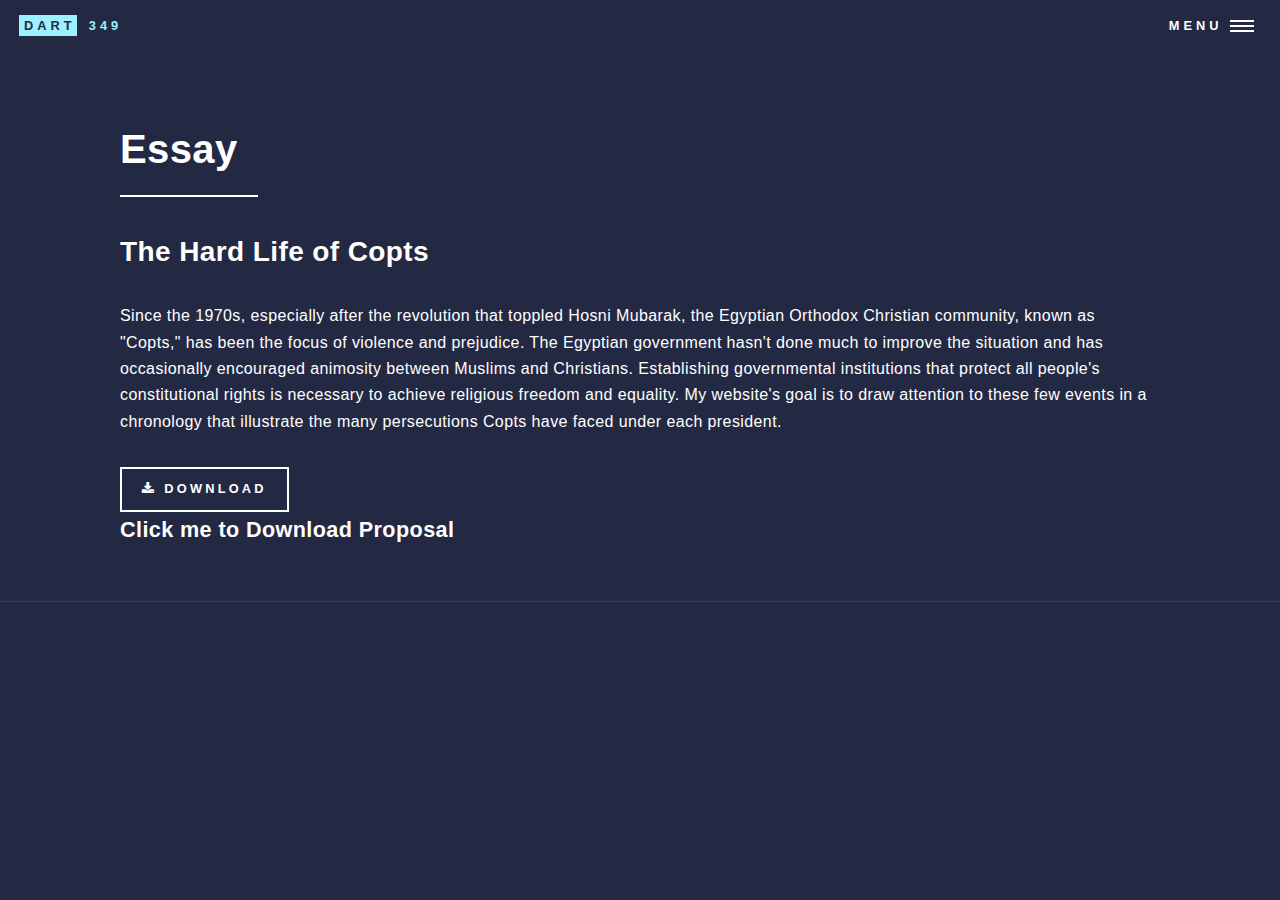
<file: essay.html>
<!DOCTYPE html>
<html>

<head>
  <title>Essay - Page</title>
  <meta charset="utf-8" />
  <meta name="viewport" content="width=device-width, initial-scale=1, user-scalable=no" />
  <link rel="stylesheet" href="assets/css/main.css" />
  <noscript>
    <link rel="stylesheet" href="assets/css/noscript.css" />
  </noscript>
</head>

<body class="is-preload">
  <!-- Wrapper -->
  <div id="wrapper">
    <!-- Header -->
    <header id="header" class="alt">
      <a href="index.html" class="logo"><strong>DART</strong> <span>349</span></a>
      <nav>
        <a href="#menu">Menu</a>
      </nav>
    </header>

    <!-- Menu -->
    <nav id="menu">
      <ul class="links">
        <li><a href="index.html">Home</a></li>
        <li><a href="style.html">Style Guide</a></li>
        <li><a href="interactivity.html">Interactivity</a></li>
        <li><a href="essay.html">Essay Paper</a></li>
      </ul>
      <ul class="actions stacked">
        <li><a href="#" class="button primary fit">Get Started</a></li>
      </ul>
    </nav>

    <!-- Main -->
    <div id="main" class="alt">
      <!-- One -->
      <section id="one">
        <div class="inner">
          <header class="major">
            <h1>Essay</h1>
          </header>

          <!-- Content -->
          <h2 id="content">The Hard Life of Copts</h2>
          <p>
            Since the 1970s, especially after the revolution that toppled Hosni Mubarak, the Egyptian Orthodox Christian
            community, known as "Copts," has been the focus of violence and prejudice. The Egyptian government hasn't
            done much to improve the situation and has occasionally encouraged animosity between Muslims and Christians.
            Establishing governmental institutions that protect all people's constitutional rights is necessary to
            achieve religious freedom and equality. My website's goal is to draw attention to these few events in a
            chronology that illustrate the many persecutions Copts have faced under each president.
          </p>
          <!-- Add icon library -->
          <link rel="stylesheet"
            href="https://cdnjs.cloudflare.com/ajax/libs/font-awesome/4.7.0/css/font-awesome.min.css">

          <!-- Auto width -->
          <button class="btn"><i class="fa fa-download"></i> Download</button>
          <h3><a href="essay/proposal.docx" target="_blank">Click me to Download Proposal</a></h3>



          <!-- Scripts -->
          <script src="assets/js/jquery.min.js"></script>
          <script src="assets/js/jquery.scrolly.min.js"></script>
          <script src="assets/js/jquery.scrollex.min.js"></script>
          <script src="assets/js/browser.min.js"></script>
          <script src="assets/js/breakpoints.min.js"></script>
          <script src="assets/js/util.js"></script>
          <script src="assets/js/main.js"></script>
</body>

</html>
</file>
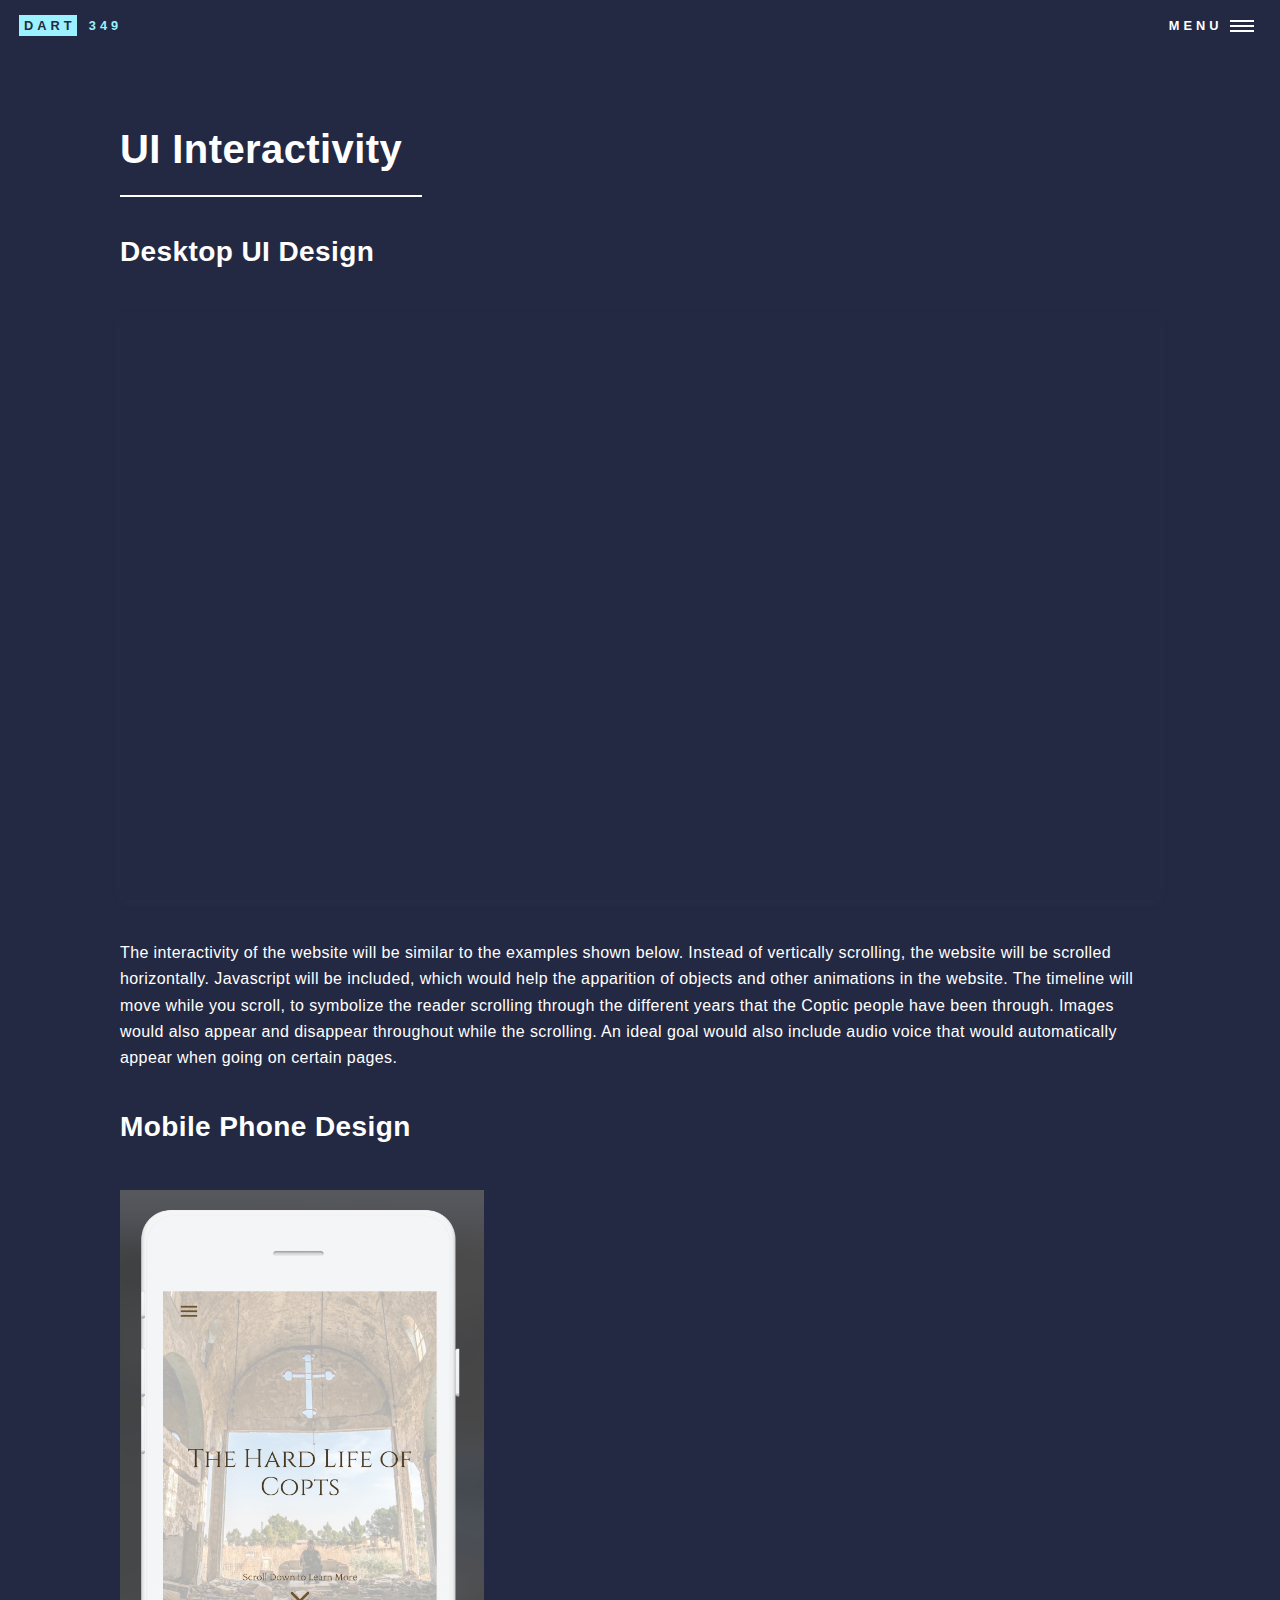
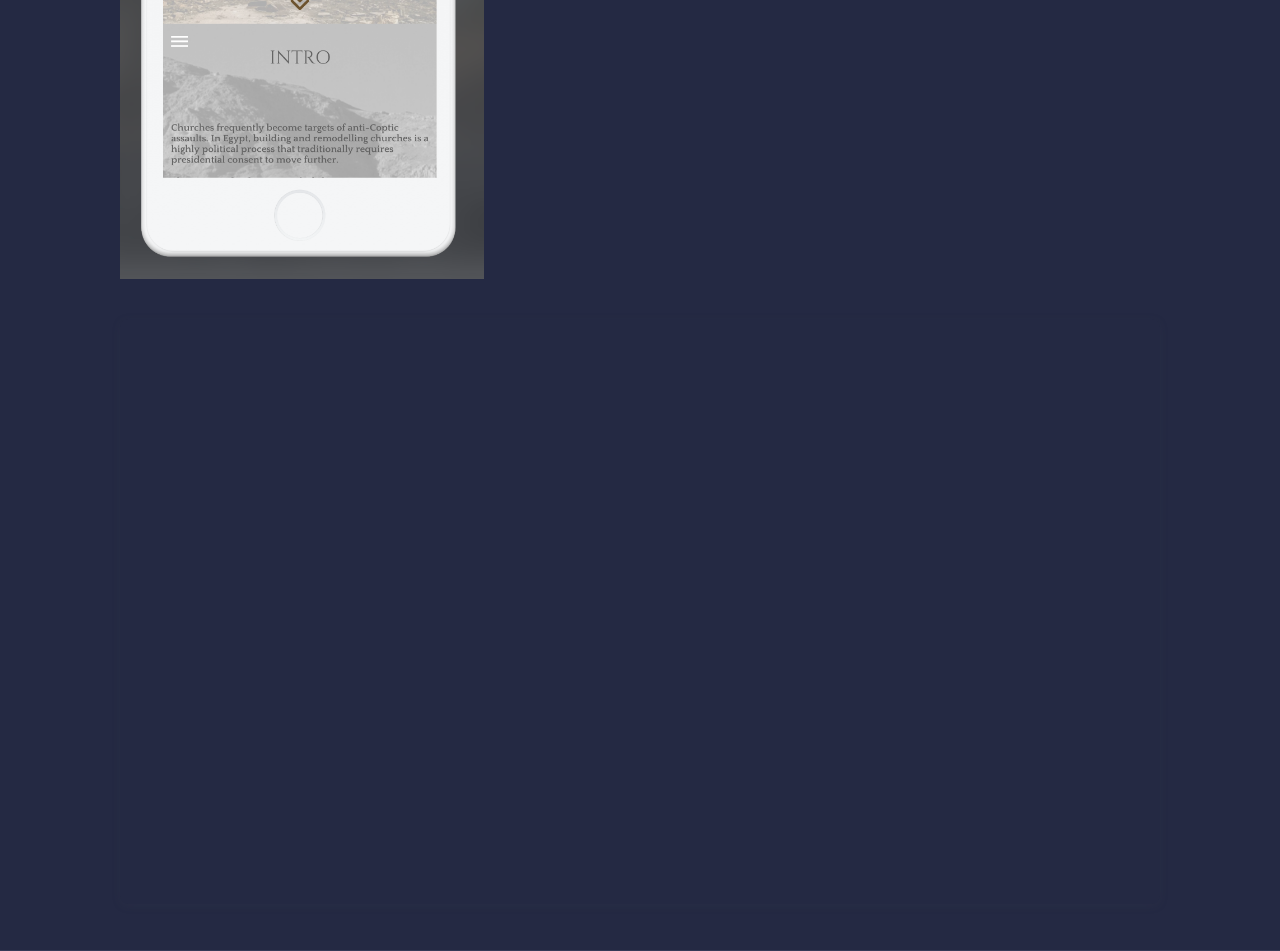
<file: interactivity.html>
<!DOCTYPE html>
<html>

<head>
  <title>Interactivity- Page</title>
  <meta charset="utf-8" />
  <meta name="viewport" content="width=device-width, initial-scale=1, user-scalable=no" />
  <link rel="stylesheet" href="assets/css/main.css" />
  <noscript>
    <link rel="stylesheet" href="assets/css/noscript.css" />
  </noscript>
</head>

<body class="is-preload">
  <!-- Wrapper -->
  <div id="wrapper">
    <!-- Header -->
    <header id="header" class="alt">
      <a href="index.html" class="logo"><strong>DART</strong> <span>349</span></a>
      <nav>
        <a href="#menu">Menu</a>
      </nav>
    </header>

    <!-- Menu -->
    <nav id="menu">
      <ul class="links">
        <li><a href="index.html">Home</a></li>
        <li><a href="style.html">Style Guide</a></li>
        <li><a href="interactivity.html">Interactivity</a></li>
        <li><a href="essay.html">Essay Paper</a></li>
      </ul>
      <ul class="actions stacked">
        <li><a href="#" class="button primary fit">Get Started</a></li>
      </ul>
    </nav>

    <!-- Main -->
    <div id="main" class="alt">
      <!-- One -->
      <section id="one">
        <div class="inner">
          <header class="major">
            <h1>UI Interactivity</h1>
          </header>
          <h2>Desktop UI Design</h2>
          <span class="image main">
            <div style="position: relative; width: 100%; height: 0; padding-top: 56.2225%;
            padding-bottom: 0; box-shadow: 0 2px 8px 0 rgba(63,69,81,0.16); margin-top: 1.6em; margin-bottom: 0.9em; overflow: hidden;
            border-radius: 8px; will-change: transform;">
             <iframe loading="lazy" style="position: absolute; width: 100%; height: 100%; top: 0; left: 0; border: none; padding: 0;margin: 0;"
               src="https:&#x2F;&#x2F;www.canva.com&#x2F;design&#x2F;DAFQ1_vxusU&#x2F;view?embed" allowfullscreen="allowfullscreen" allow="fullscreen">
             </iframe>
           </div>
          </span>
          <p>
            The interactivity of the website will be similar to the examples shown below. Instead of vertically scrolling, the website will be scrolled horizontally. Javascript will be included, which would help the apparition of objects and other animations in the website. The timeline will move while you scroll, to symbolize the reader scrolling through the different years that the Coptic people have been through. Images would also appear and disappear throughout while the scrolling. An ideal goal would also include audio voice that would automatically appear when going on certain pages.
          </p>

          <h2> Mobile Phone Design</h2>
          <span class="image main"><img id='mobile' src="images/phone.png" alt="" /></span>


          <div style="position: relative; width: 100%; height: 0; padding-top: 56.2225%;
 padding-bottom: 0; box-shadow: 0 2px 8px 0 rgba(63,69,81,0.16); margin-top: 1.6em; margin-bottom: 0.9em; overflow: hidden;
 border-radius: 8px; will-change: transform;">
  <iframe loading="lazy" style="position: absolute; width: 100%; height: 100%; top: 0; left: 0; border: none; padding: 0;margin: 0;"
    src="https:&#x2F;&#x2F;www.canva.com&#x2F;design&#x2F;DAFQ21_1zco&#x2F;view?embed" allowfullscreen="allowfullscreen" allow="fullscreen">
  </iframe>
</div>

        </div>
      </section>
    </div>
  </div>

  <!-- Scripts -->
  <script src="assets/js/jquery.min.js"></script>
  <script src="assets/js/jquery.scrolly.min.js"></script>
  <script src="assets/js/jquery.scrollex.min.js"></script>
  <script src="assets/js/browser.min.js"></script>
  <script src="assets/js/breakpoints.min.js"></script>
  <script src="assets/js/util.js"></script>
  <script src="assets/js/main.js"></script>
</body>

</html>
</file>
<file: assets/css/main.css>
html,
body,
div,
span,
applet,
object,
iframe,
h1,
h2,
h3,
h4,
h5,
h6,
p,
blockquote,
pre,
a,
abbr,
acronym,
address,
big,
cite,
code,
del,
dfn,
em,
img,
ins,
kbd,
q,
s,
samp,
small,
strike,
strong,
sub,
sup,
tt,
var,
b,
u,
i,
center,
dl,
dt,
dd,
ol,
ul,
li,
fieldset,
form,
label,
legend,
table,
caption,
tbody,
tfoot,
thead,
tr,
th,
td,
article,
aside,
canvas,
details,
embed,
figure,
figcaption,
footer,
header,
hgroup,
menu,
nav,
output,
ruby,
section,
summary,
time,
mark,
audio,
video {
	margin: 0;
	padding: 0;
	border: 0;
	font-size: 100%;
	font: inherit;
	vertical-align: baseline;
}

article,
aside,
details,
figcaption,
figure,
footer,
header,
hgroup,
menu,
nav,
section {
	display: block;
}

body {
	line-height: 1;
}

ol,
ul {
	list-style: none;
}

blockquote,
q {
	quotes: none;
}

blockquote:before,
blockquote:after,
q:before,
q:after {
	content: '';
	content: none;
}

table {
	border-collapse: collapse;
	border-spacing: 0;
}

body {
	-webkit-text-size-adjust: none;
}

mark {
	background-color: transparent;
	color: inherit;
}

input::-moz-focus-inner {
	border: 0;
	padding: 0;
}

input,
select,
textarea {
	-moz-appearance: none;
	-webkit-appearance: none;
	-ms-appearance: none;
	appearance: none;
}

/* Basic */

@-ms-viewport {
	width: device-width;
}

body {
	-ms-overflow-style: scrollbar;
}

@media screen and (max-width: 480px) {

	html,
	body {
		min-width: 320px;
	}

}

html {
	box-sizing: border-box;
}

*,
*:before,
*:after {
	box-sizing: inherit;
}

body {
	background: #242943;
}

body.is-preload *,
body.is-preload *:before,
body.is-preload *:after {
	-moz-animation: none !important;
	-webkit-animation: none !important;
	-ms-animation: none !important;
	animation: none !important;
	-moz-transition: none !important;
	-webkit-transition: none !important;
	-ms-transition: none !important;
	transition: none !important;
}

/* Type */

body,
input,
select,
textarea {
	color: #ffffff;
	font-family: "Source Sans Pro", Helvetica, sans-serif;
	font-size: 17pt;
	font-weight: 300;
	letter-spacing: 0.025em;
	line-height: 1.65;
}

@media screen and (max-width: 1680px) {

	body,
	input,
	select,
	textarea {
		font-size: 14pt;
	}

}

@media screen and (max-width: 1280px) {

	body,
	input,
	select,
	textarea {
		font-size: 12pt;
	}

}

@media screen and (max-width: 360px) {

	body,
	input,
	select,
	textarea {
		font-size: 11pt;
	}

}

a {
	-moz-transition: color 0.2s ease-in-out, border-bottom-color 0.2s ease-in-out;
	-webkit-transition: color 0.2s ease-in-out, border-bottom-color 0.2s ease-in-out;
	-ms-transition: color 0.2s ease-in-out, border-bottom-color 0.2s ease-in-out;
	transition: color 0.2s ease-in-out, border-bottom-color 0.2s ease-in-out;
	border-bottom: dotted 1px;
	color: inherit;
	text-decoration: none;
}

a:hover {
	border-bottom-color: transparent;
	color: #9bf1ff !important;
}

a:active {
	color: #53e3fb !important;
}

strong,
b {
	color: #ffffff;
	font-weight: 600;
}

em,
i {
	font-style: italic;
}

p {
	margin: 0 0 2em 0;
}

h1,
h2,
h3,
h4,
h5,
h6 {
	color: #ffffff;
	font-weight: 600;
	line-height: 1.65;
	margin: 0 0 1em 0;
}

h1 a,
h2 a,
h3 a,
h4 a,
h5 a,
h6 a {
	color: inherit;
	border-bottom: 0;
}

h1 {
	font-size: 2.5em;
}

h2 {
	font-size: 1.75em;
}

h3 {
	font-size: 1.35em;
}

h4 {
	font-size: 1.1em;
}

h5 {
	font-size: 0.9em;
}

h6 {
	font-size: 0.7em;
}

@media screen and (max-width: 736px) {

	h1 {
		font-size: 2em;
	}

	h2 {
		font-size: 1.5em;
	}

	h3 {
		font-size: 1.25em;
	}

}

sub {
	font-size: 0.8em;
	position: relative;
	top: 0.5em;
}

sup {
	font-size: 0.8em;
	position: relative;
	top: -0.5em;
}

blockquote {
	border-left: solid 4px rgba(212, 212, 255, 0.1);
	font-style: italic;
	margin: 0 0 2em 0;
	padding: 0.5em 0 0.5em 2em;
}

code {
	background: rgba(212, 212, 255, 0.035);
	font-family: "Courier New", monospace;
	font-size: 0.9em;
	margin: 0 0.25em;
	padding: 0.25em 0.65em;
}

pre {
	-webkit-overflow-scrolling: touch;
	font-family: "Courier New", monospace;
	font-size: 0.9em;
	margin: 0 0 2em 0;
}

pre code {
	display: block;
	line-height: 1.75;
	padding: 1em 1.5em;
	overflow-x: auto;
}

hr {
	border: 0;
	border-bottom: solid 1px rgba(212, 212, 255, 0.1);
	margin: 2em 0;
}

hr.major {
	margin: 3em 0;
}

.align-left {
	text-align: left;
}

.align-center {
	text-align: center;
}

.align-right {
	text-align: right;
}

/* Row */

.row {
	display: flex;
	flex-wrap: wrap;
	box-sizing: border-box;
	align-items: stretch;
}

.row>* {
	box-sizing: border-box;
}

.row.gtr-uniform>*> :last-child {
	margin-bottom: 0;
}

.row.aln-left {
	justify-content: flex-start;
}

.row.aln-center {
	justify-content: center;
}

.row.aln-right {
	justify-content: flex-end;
}

.row.aln-top {
	align-items: flex-start;
}

.row.aln-middle {
	align-items: center;
}

.row.aln-bottom {
	align-items: flex-end;
}

.row>.imp {
	order: -1;
}

.row>.col-1 {
	width: 8.33333%;
}

.row>.off-1 {
	margin-left: 8.33333%;
}

.row>.col-2 {
	width: 16.66667%;
}

.row>.off-2 {
	margin-left: 16.66667%;
}

.row>.col-3 {
	width: 25%;
}

.row>.off-3 {
	margin-left: 25%;
}

.row>.col-4 {
	width: 33.33333%;
}

.row>.off-4 {
	margin-left: 33.33333%;
}

.row>.col-5 {
	width: 41.66667%;
}

.row>.off-5 {
	margin-left: 41.66667%;
}

.row>.col-6 {
	width: 50%;
}

.row>.off-6 {
	margin-left: 50%;
}

.row>.col-7 {
	width: 58.33333%;
}

.row>.off-7 {
	margin-left: 58.33333%;
}

.row>.col-8 {
	width: 66.66667%;
}

.row>.off-8 {
	margin-left: 66.66667%;
}

.row>.col-9 {
	width: 75%;
}

.row>.off-9 {
	margin-left: 75%;
}

.row>.col-10 {
	width: 83.33333%;
}

.row>.off-10 {
	margin-left: 83.33333%;
}

.row>.col-11 {
	width: 91.66667%;
}

.row>.off-11 {
	margin-left: 91.66667%;
}

.row>.col-12 {
	width: 100%;
}

.row>.off-12 {
	margin-left: 100%;
}

.row.gtr-0 {
	margin-top: 0;
	margin-left: 0em;
}

.row.gtr-0>* {
	padding: 0 0 0 0em;
}

.row.gtr-0.gtr-uniform {
	margin-top: 0em;
}

.row.gtr-0.gtr-uniform>* {
	padding-top: 0em;
}

.row.gtr-25 {
	margin-top: 0;
	margin-left: -0.5em;
}

.row.gtr-25>* {
	padding: 0 0 0 0.5em;
}

.row.gtr-25.gtr-uniform {
	margin-top: -0.5em;
}

.row.gtr-25.gtr-uniform>* {
	padding-top: 0.5em;
}

.row.gtr-50 {
	margin-top: 0;
	margin-left: -1em;
}

.row.gtr-50>* {
	padding: 0 0 0 1em;
}

.row.gtr-50.gtr-uniform {
	margin-top: -1em;
}

.row.gtr-50.gtr-uniform>* {
	padding-top: 1em;
}

.row {
	margin-top: 0;
	margin-left: -2em;
}

.row>* {
	padding: 0 0 0 2em;
}

.row.gtr-uniform {
	margin-top: -2em;
}

.row.gtr-uniform>* {
	padding-top: 2em;
}

.row.gtr-150 {
	margin-top: 0;
	margin-left: -3em;
}

.row.gtr-150>* {
	padding: 0 0 0 3em;
}

.row.gtr-150.gtr-uniform {
	margin-top: -3em;
}

.row.gtr-150.gtr-uniform>* {
	padding-top: 3em;
}

.row.gtr-200 {
	margin-top: 0;
	margin-left: -4em;
}

.row.gtr-200>* {
	padding: 0 0 0 4em;
}

.row.gtr-200.gtr-uniform {
	margin-top: -4em;
}

.row.gtr-200.gtr-uniform>* {
	padding-top: 4em;
}

@media screen and (max-width: 1680px) {

	.row {
		display: flex;
		flex-wrap: wrap;
		box-sizing: border-box;
		align-items: stretch;
	}

	.row>* {
		box-sizing: border-box;
	}

	.row.gtr-uniform>*> :last-child {
		margin-bottom: 0;
	}

	.row.aln-left {
		justify-content: flex-start;
	}

	.row.aln-center {
		justify-content: center;
	}

	.row.aln-right {
		justify-content: flex-end;
	}

	.row.aln-top {
		align-items: flex-start;
	}

	.row.aln-middle {
		align-items: center;
	}

	.row.aln-bottom {
		align-items: flex-end;
	}

	.row>.imp-xlarge {
		order: -1;
	}

	.row>.col-1-xlarge {
		width: 8.33333%;
	}

	.row>.off-1-xlarge {
		margin-left: 8.33333%;
	}

	.row>.col-2-xlarge {
		width: 16.66667%;
	}

	.row>.off-2-xlarge {
		margin-left: 16.66667%;
	}

	.row>.col-3-xlarge {
		width: 25%;
	}

	.row>.off-3-xlarge {
		margin-left: 25%;
	}

	.row>.col-4-xlarge {
		width: 33.33333%;
	}

	.row>.off-4-xlarge {
		margin-left: 33.33333%;
	}

	.row>.col-5-xlarge {
		width: 41.66667%;
	}

	.row>.off-5-xlarge {
		margin-left: 41.66667%;
	}

	.row>.col-6-xlarge {
		width: 50%;
	}

	.row>.off-6-xlarge {
		margin-left: 50%;
	}

	.row>.col-7-xlarge {
		width: 58.33333%;
	}

	.row>.off-7-xlarge {
		margin-left: 58.33333%;
	}

	.row>.col-8-xlarge {
		width: 66.66667%;
	}

	.row>.off-8-xlarge {
		margin-left: 66.66667%;
	}

	.row>.col-9-xlarge {
		width: 75%;
	}

	.row>.off-9-xlarge {
		margin-left: 75%;
	}

	.row>.col-10-xlarge {
		width: 83.33333%;
	}

	.row>.off-10-xlarge {
		margin-left: 83.33333%;
	}

	.row>.col-11-xlarge {
		width: 91.66667%;
	}

	.row>.off-11-xlarge {
		margin-left: 91.66667%;
	}

	.row>.col-12-xlarge {
		width: 100%;
	}

	.row>.off-12-xlarge {
		margin-left: 100%;
	}

	.row.gtr-0 {
		margin-top: 0;
		margin-left: 0em;
	}

	.row.gtr-0>* {
		padding: 0 0 0 0em;
	}

	.row.gtr-0.gtr-uniform {
		margin-top: 0em;
	}

	.row.gtr-0.gtr-uniform>* {
		padding-top: 0em;
	}

	.row.gtr-25 {
		margin-top: 0;
		margin-left: -0.5em;
	}

	.row.gtr-25>* {
		padding: 0 0 0 0.5em;
	}

	.row.gtr-25.gtr-uniform {
		margin-top: -0.5em;
	}

	.row.gtr-25.gtr-uniform>* {
		padding-top: 0.5em;
	}

	.row.gtr-50 {
		margin-top: 0;
		margin-left: -1em;
	}

	.row.gtr-50>* {
		padding: 0 0 0 1em;
	}

	.row.gtr-50.gtr-uniform {
		margin-top: -1em;
	}

	.row.gtr-50.gtr-uniform>* {
		padding-top: 1em;
	}

	.row {
		margin-top: 0;
		margin-left: -2em;
	}

	.row>* {
		padding: 0 0 0 2em;
	}

	.row.gtr-uniform {
		margin-top: -2em;
	}

	.row.gtr-uniform>* {
		padding-top: 2em;
	}

	.row.gtr-150 {
		margin-top: 0;
		margin-left: -3em;
	}

	.row.gtr-150>* {
		padding: 0 0 0 3em;
	}

	.row.gtr-150.gtr-uniform {
		margin-top: -3em;
	}

	.row.gtr-150.gtr-uniform>* {
		padding-top: 3em;
	}

	.row.gtr-200 {
		margin-top: 0;
		margin-left: -4em;
	}

	.row.gtr-200>* {
		padding: 0 0 0 4em;
	}

	.row.gtr-200.gtr-uniform {
		margin-top: -4em;
	}

	.row.gtr-200.gtr-uniform>* {
		padding-top: 4em;
	}

}

@media screen and (max-width: 1280px) {

	.row {
		display: flex;
		flex-wrap: wrap;
		box-sizing: border-box;
		align-items: stretch;
	}

	.row>* {
		box-sizing: border-box;
	}

	.row.gtr-uniform>*> :last-child {
		margin-bottom: 0;
	}

	.row.aln-left {
		justify-content: flex-start;
	}

	.row.aln-center {
		justify-content: center;
	}

	.row.aln-right {
		justify-content: flex-end;
	}

	.row.aln-top {
		align-items: flex-start;
	}

	.row.aln-middle {
		align-items: center;
	}

	.row.aln-bottom {
		align-items: flex-end;
	}

	.row>.imp-large {
		order: -1;
	}

	.row>.col-1-large {
		width: 8.33333%;
	}

	.row>.off-1-large {
		margin-left: 8.33333%;
	}

	.row>.col-2-large {
		width: 16.66667%;
	}

	.row>.off-2-large {
		margin-left: 16.66667%;
	}

	.row>.col-3-large {
		width: 25%;
	}

	.row>.off-3-large {
		margin-left: 25%;
	}

	.row>.col-4-large {
		width: 33.33333%;
	}

	.row>.off-4-large {
		margin-left: 33.33333%;
	}

	.row>.col-5-large {
		width: 41.66667%;
	}

	.row>.off-5-large {
		margin-left: 41.66667%;
	}

	.row>.col-6-large {
		width: 50%;
	}

	.row>.off-6-large {
		margin-left: 50%;
	}

	.row>.col-7-large {
		width: 58.33333%;
	}

	.row>.off-7-large {
		margin-left: 58.33333%;
	}

	.row>.col-8-large {
		width: 66.66667%;
	}

	.row>.off-8-large {
		margin-left: 66.66667%;
	}

	.row>.col-9-large {
		width: 75%;
	}

	.row>.off-9-large {
		margin-left: 75%;
	}

	.row>.col-10-large {
		width: 83.33333%;
	}

	.row>.off-10-large {
		margin-left: 83.33333%;
	}

	.row>.col-11-large {
		width: 91.66667%;
	}

	.row>.off-11-large {
		margin-left: 91.66667%;
	}

	.row>.col-12-large {
		width: 100%;
	}

	.row>.off-12-large {
		margin-left: 100%;
	}

	.row.gtr-0 {
		margin-top: 0;
		margin-left: 0em;
	}

	.row.gtr-0>* {
		padding: 0 0 0 0em;
	}

	.row.gtr-0.gtr-uniform {
		margin-top: 0em;
	}

	.row.gtr-0.gtr-uniform>* {
		padding-top: 0em;
	}

	.row.gtr-25 {
		margin-top: 0;
		margin-left: -0.375em;
	}

	.row.gtr-25>* {
		padding: 0 0 0 0.375em;
	}

	.row.gtr-25.gtr-uniform {
		margin-top: -0.375em;
	}

	.row.gtr-25.gtr-uniform>* {
		padding-top: 0.375em;
	}

	.row.gtr-50 {
		margin-top: 0;
		margin-left: -0.75em;
	}

	.row.gtr-50>* {
		padding: 0 0 0 0.75em;
	}

	.row.gtr-50.gtr-uniform {
		margin-top: -0.75em;
	}

	.row.gtr-50.gtr-uniform>* {
		padding-top: 0.75em;
	}

	.row {
		margin-top: 0;
		margin-left: -1.5em;
	}

	.row>* {
		padding: 0 0 0 1.5em;
	}

	.row.gtr-uniform {
		margin-top: -1.5em;
	}

	.row.gtr-uniform>* {
		padding-top: 1.5em;
	}

	.row.gtr-150 {
		margin-top: 0;
		margin-left: -2.25em;
	}

	.row.gtr-150>* {
		padding: 0 0 0 2.25em;
	}

	.row.gtr-150.gtr-uniform {
		margin-top: -2.25em;
	}

	.row.gtr-150.gtr-uniform>* {
		padding-top: 2.25em;
	}

	.row.gtr-200 {
		margin-top: 0;
		margin-left: -3em;
	}

	.row.gtr-200>* {
		padding: 0 0 0 3em;
	}

	.row.gtr-200.gtr-uniform {
		margin-top: -3em;
	}

	.row.gtr-200.gtr-uniform>* {
		padding-top: 3em;
	}

}

@media screen and (max-width: 980px) {

	.row {
		display: flex;
		flex-wrap: wrap;
		box-sizing: border-box;
		align-items: stretch;
	}

	.row>* {
		box-sizing: border-box;
	}

	.row.gtr-uniform>*> :last-child {
		margin-bottom: 0;
	}

	.row.aln-left {
		justify-content: flex-start;
	}

	.row.aln-center {
		justify-content: center;
	}

	.row.aln-right {
		justify-content: flex-end;
	}

	.row.aln-top {
		align-items: flex-start;
	}

	.row.aln-middle {
		align-items: center;
	}

	.row.aln-bottom {
		align-items: flex-end;
	}

	.row>.imp-medium {
		order: -1;
	}

	.row>.col-1-medium {
		width: 8.33333%;
	}

	.row>.off-1-medium {
		margin-left: 8.33333%;
	}

	.row>.col-2-medium {
		width: 16.66667%;
	}

	.row>.off-2-medium {
		margin-left: 16.66667%;
	}

	.row>.col-3-medium {
		width: 25%;
	}

	.row>.off-3-medium {
		margin-left: 25%;
	}

	.row>.col-4-medium {
		width: 33.33333%;
	}

	.row>.off-4-medium {
		margin-left: 33.33333%;
	}

	.row>.col-5-medium {
		width: 41.66667%;
	}

	.row>.off-5-medium {
		margin-left: 41.66667%;
	}

	.row>.col-6-medium {
		width: 50%;
	}

	.row>.off-6-medium {
		margin-left: 50%;
	}

	.row>.col-7-medium {
		width: 58.33333%;
	}

	.row>.off-7-medium {
		margin-left: 58.33333%;
	}

	.row>.col-8-medium {
		width: 66.66667%;
	}

	.row>.off-8-medium {
		margin-left: 66.66667%;
	}

	.row>.col-9-medium {
		width: 75%;
	}

	.row>.off-9-medium {
		margin-left: 75%;
	}

	.row>.col-10-medium {
		width: 83.33333%;
	}

	.row>.off-10-medium {
		margin-left: 83.33333%;
	}

	.row>.col-11-medium {
		width: 91.66667%;
	}

	.row>.off-11-medium {
		margin-left: 91.66667%;
	}

	.row>.col-12-medium {
		width: 100%;
	}

	.row>.off-12-medium {
		margin-left: 100%;
	}

	.row.gtr-0 {
		margin-top: 0;
		margin-left: 0em;
	}

	.row.gtr-0>* {
		padding: 0 0 0 0em;
	}

	.row.gtr-0.gtr-uniform {
		margin-top: 0em;
	}

	.row.gtr-0.gtr-uniform>* {
		padding-top: 0em;
	}

	.row.gtr-25 {
		margin-top: 0;
		margin-left: -0.375em;
	}

	.row.gtr-25>* {
		padding: 0 0 0 0.375em;
	}

	.row.gtr-25.gtr-uniform {
		margin-top: -0.375em;
	}

	.row.gtr-25.gtr-uniform>* {
		padding-top: 0.375em;
	}

	.row.gtr-50 {
		margin-top: 0;
		margin-left: -0.75em;
	}

	.row.gtr-50>* {
		padding: 0 0 0 0.75em;
	}

	.row.gtr-50.gtr-uniform {
		margin-top: -0.75em;
	}

	.row.gtr-50.gtr-uniform>* {
		padding-top: 0.75em;
	}

	.row {
		margin-top: 0;
		margin-left: -1.5em;
	}

	.row>* {
		padding: 0 0 0 1.5em;
	}

	.row.gtr-uniform {
		margin-top: -1.5em;
	}

	.row.gtr-uniform>* {
		padding-top: 1.5em;
	}

	.row.gtr-150 {
		margin-top: 0;
		margin-left: -2.25em;
	}

	.row.gtr-150>* {
		padding: 0 0 0 2.25em;
	}

	.row.gtr-150.gtr-uniform {
		margin-top: -2.25em;
	}

	.row.gtr-150.gtr-uniform>* {
		padding-top: 2.25em;
	}

	.row.gtr-200 {
		margin-top: 0;
		margin-left: -3em;
	}

	.row.gtr-200>* {
		padding: 0 0 0 3em;
	}

	.row.gtr-200.gtr-uniform {
		margin-top: -3em;
	}

	.row.gtr-200.gtr-uniform>* {
		padding-top: 3em;
	}

}

@media screen and (max-width: 736px) {

	.row {
		display: flex;
		flex-wrap: wrap;
		box-sizing: border-box;
		align-items: stretch;
	}

	.row>* {
		box-sizing: border-box;
	}

	.row.gtr-uniform>*> :last-child {
		margin-bottom: 0;
	}

	.row.aln-left {
		justify-content: flex-start;
	}

	.row.aln-center {
		justify-content: center;
	}

	.row.aln-right {
		justify-content: flex-end;
	}

	.row.aln-top {
		align-items: flex-start;
	}

	.row.aln-middle {
		align-items: center;
	}

	.row.aln-bottom {
		align-items: flex-end;
	}

	.row>.imp-small {
		order: -1;
	}

	.row>.col-1-small {
		width: 8.33333%;
	}

	.row>.off-1-small {
		margin-left: 8.33333%;
	}

	.row>.col-2-small {
		width: 16.66667%;
	}

	.row>.off-2-small {
		margin-left: 16.66667%;
	}

	.row>.col-3-small {
		width: 25%;
	}

	.row>.off-3-small {
		margin-left: 25%;
	}

	.row>.col-4-small {
		width: 33.33333%;
	}

	.row>.off-4-small {
		margin-left: 33.33333%;
	}

	.row>.col-5-small {
		width: 41.66667%;
	}

	.row>.off-5-small {
		margin-left: 41.66667%;
	}

	.row>.col-6-small {
		width: 50%;
	}

	.row>.off-6-small {
		margin-left: 50%;
	}

	.row>.col-7-small {
		width: 58.33333%;
	}

	.row>.off-7-small {
		margin-left: 58.33333%;
	}

	.row>.col-8-small {
		width: 66.66667%;
	}

	.row>.off-8-small {
		margin-left: 66.66667%;
	}

	.row>.col-9-small {
		width: 75%;
	}

	.row>.off-9-small {
		margin-left: 75%;
	}

	.row>.col-10-small {
		width: 83.33333%;
	}

	.row>.off-10-small {
		margin-left: 83.33333%;
	}

	.row>.col-11-small {
		width: 91.66667%;
	}

	.row>.off-11-small {
		margin-left: 91.66667%;
	}

	.row>.col-12-small {
		width: 100%;
	}

	.row>.off-12-small {
		margin-left: 100%;
	}

	.row.gtr-0 {
		margin-top: 0;
		margin-left: 0em;
	}

	.row.gtr-0>* {
		padding: 0 0 0 0em;
	}

	.row.gtr-0.gtr-uniform {
		margin-top: 0em;
	}

	.row.gtr-0.gtr-uniform>* {
		padding-top: 0em;
	}

	.row.gtr-25 {
		margin-top: 0;
		margin-left: -0.3125em;
	}

	.row.gtr-25>* {
		padding: 0 0 0 0.3125em;
	}

	.row.gtr-25.gtr-uniform {
		margin-top: -0.3125em;
	}

	.row.gtr-25.gtr-uniform>* {
		padding-top: 0.3125em;
	}

	.row.gtr-50 {
		margin-top: 0;
		margin-left: -0.625em;
	}

	.row.gtr-50>* {
		padding: 0 0 0 0.625em;
	}

	.row.gtr-50.gtr-uniform {
		margin-top: -0.625em;
	}

	.row.gtr-50.gtr-uniform>* {
		padding-top: 0.625em;
	}

	.row {
		margin-top: 0;
		margin-left: -1.25em;
	}

	.row>* {
		padding: 0 0 0 1.25em;
	}

	.row.gtr-uniform {
		margin-top: -1.25em;
	}

	.row.gtr-uniform>* {
		padding-top: 1.25em;
	}

	.row.gtr-150 {
		margin-top: 0;
		margin-left: -1.875em;
	}

	.row.gtr-150>* {
		padding: 0 0 0 1.875em;
	}

	.row.gtr-150.gtr-uniform {
		margin-top: -1.875em;
	}

	.row.gtr-150.gtr-uniform>* {
		padding-top: 1.875em;
	}

	.row.gtr-200 {
		margin-top: 0;
		margin-left: -2.5em;
	}

	.row.gtr-200>* {
		padding: 0 0 0 2.5em;
	}

	.row.gtr-200.gtr-uniform {
		margin-top: -2.5em;
	}

	.row.gtr-200.gtr-uniform>* {
		padding-top: 2.5em;
	}

}

@media screen and (max-width: 480px) {

	.row {
		display: flex;
		flex-wrap: wrap;
		box-sizing: border-box;
		align-items: stretch;
	}

	.row>* {
		box-sizing: border-box;
	}

	.row.gtr-uniform>*> :last-child {
		margin-bottom: 0;
	}

	.row.aln-left {
		justify-content: flex-start;
	}

	.row.aln-center {
		justify-content: center;
	}

	.row.aln-right {
		justify-content: flex-end;
	}

	.row.aln-top {
		align-items: flex-start;
	}

	.row.aln-middle {
		align-items: center;
	}

	.row.aln-bottom {
		align-items: flex-end;
	}

	.row>.imp-xsmall {
		order: -1;
	}

	.row>.col-1-xsmall {
		width: 8.33333%;
	}

	.row>.off-1-xsmall {
		margin-left: 8.33333%;
	}

	.row>.col-2-xsmall {
		width: 16.66667%;
	}

	.row>.off-2-xsmall {
		margin-left: 16.66667%;
	}

	.row>.col-3-xsmall {
		width: 25%;
	}

	.row>.off-3-xsmall {
		margin-left: 25%;
	}

	.row>.col-4-xsmall {
		width: 33.33333%;
	}

	.row>.off-4-xsmall {
		margin-left: 33.33333%;
	}

	.row>.col-5-xsmall {
		width: 41.66667%;
	}

	.row>.off-5-xsmall {
		margin-left: 41.66667%;
	}

	.row>.col-6-xsmall {
		width: 50%;
	}

	.row>.off-6-xsmall {
		margin-left: 50%;
	}

	.row>.col-7-xsmall {
		width: 58.33333%;
	}

	.row>.off-7-xsmall {
		margin-left: 58.33333%;
	}

	.row>.col-8-xsmall {
		width: 66.66667%;
	}

	.row>.off-8-xsmall {
		margin-left: 66.66667%;
	}

	.row>.col-9-xsmall {
		width: 75%;
	}

	.row>.off-9-xsmall {
		margin-left: 75%;
	}

	.row>.col-10-xsmall {
		width: 83.33333%;
	}

	.row>.off-10-xsmall {
		margin-left: 83.33333%;
	}

	.row>.col-11-xsmall {
		width: 91.66667%;
	}

	.row>.off-11-xsmall {
		margin-left: 91.66667%;
	}

	.row>.col-12-xsmall {
		width: 100%;
	}

	.row>.off-12-xsmall {
		margin-left: 100%;
	}

	.row.gtr-0 {
		margin-top: 0;
		margin-left: 0em;
	}

	.row.gtr-0>* {
		padding: 0 0 0 0em;
	}

	.row.gtr-0.gtr-uniform {
		margin-top: 0em;
	}

	.row.gtr-0.gtr-uniform>* {
		padding-top: 0em;
	}

	.row.gtr-25 {
		margin-top: 0;
		margin-left: -0.3125em;
	}

	.row.gtr-25>* {
		padding: 0 0 0 0.3125em;
	}

	.row.gtr-25.gtr-uniform {
		margin-top: -0.3125em;
	}

	.row.gtr-25.gtr-uniform>* {
		padding-top: 0.3125em;
	}

	.row.gtr-50 {
		margin-top: 0;
		margin-left: -0.625em;
	}

	.row.gtr-50>* {
		padding: 0 0 0 0.625em;
	}

	.row.gtr-50.gtr-uniform {
		margin-top: -0.625em;
	}

	.row.gtr-50.gtr-uniform>* {
		padding-top: 0.625em;
	}

	.row {
		margin-top: 0;
		margin-left: -1.25em;
	}

	.row>* {
		padding: 0 0 0 1.25em;
	}

	.row.gtr-uniform {
		margin-top: -1.25em;
	}

	.row.gtr-uniform>* {
		padding-top: 1.25em;
	}

	.row.gtr-150 {
		margin-top: 0;
		margin-left: -1.875em;
	}

	.row.gtr-150>* {
		padding: 0 0 0 1.875em;
	}

	.row.gtr-150.gtr-uniform {
		margin-top: -1.875em;
	}

	.row.gtr-150.gtr-uniform>* {
		padding-top: 1.875em;
	}

	.row.gtr-200 {
		margin-top: 0;
		margin-left: -2.5em;
	}

	.row.gtr-200>* {
		padding: 0 0 0 2.5em;
	}

	.row.gtr-200.gtr-uniform {
		margin-top: -2.5em;
	}

	.row.gtr-200.gtr-uniform>* {
		padding-top: 2.5em;
	}

}

/* Section/Article */

section.special,
article.special {
	text-align: center;
}

header.major {
	width: -moz-max-content;
	width: -webkit-max-content;
	width: -ms-max-content;
	width: max-content;
	margin-bottom: 2em;
}

header.major> :first-child {
	margin-bottom: 0;
	width: calc(100% + 0.5em);
}

header.major> :first-child:after {
	content: '';
	background-color: #ffffff;
	display: block;
	height: 2px;
	margin: 0.325em 0 0.5em 0;
	width: 100%;
}

header.major>p {
	font-size: 0.7em;
	font-weight: 600;
	letter-spacing: 0.25em;
	margin-bottom: 0;
	text-transform: uppercase;
}

body.is-ie header.major> :first-child:after {
	max-width: 9em;
}

body.is-ie header.major>h1:after {
	max-width: 100% !important;
}

@media screen and (max-width: 736px) {

	header.major>p br {
		display: none;
	}

}

/* Form */

form {
	margin: 0 0 2em 0;
}

form> :last-child {
	margin-bottom: 0;
}

form>.fields {
	display: -moz-flex;
	display: -webkit-flex;
	display: -ms-flex;
	display: flex;
	-moz-flex-wrap: wrap;
	-webkit-flex-wrap: wrap;
	-ms-flex-wrap: wrap;
	flex-wrap: wrap;
	width: calc(100% + 3em);
	margin: -1.5em 0 2em -1.5em;
}

form>.fields>.field {
	-moz-flex-grow: 0;
	-webkit-flex-grow: 0;
	-ms-flex-grow: 0;
	flex-grow: 0;
	-moz-flex-shrink: 0;
	-webkit-flex-shrink: 0;
	-ms-flex-shrink: 0;
	flex-shrink: 0;
	padding: 1.5em 0 0 1.5em;
	width: calc(100% - 1.5em);
}

form>.fields>.field.half {
	width: calc(50% - 0.75em);
}

form>.fields>.field.third {
	width: calc(100%/3 - 0.5em);
}

form>.fields>.field.quarter {
	width: calc(25% - 0.375em);
}

@media screen and (max-width: 480px) {

	form>.fields {
		width: calc(100% + 3em);
		margin: -1.5em 0 2em -1.5em;
	}

	form>.fields>.field {
		padding: 1.5em 0 0 1.5em;
		width: calc(100% - 1.5em);
	}

	form>.fields>.field.half {
		width: calc(100% - 1.5em);
	}

	form>.fields>.field.third {
		width: calc(100% - 1.5em);
	}

	form>.fields>.field.quarter {
		width: calc(100% - 1.5em);
	}

}

label {
	color: #ffffff;
	display: block;
	font-size: 0.8em;
	font-weight: 600;
	letter-spacing: 0.25em;
	margin: 0 0 1em 0;
	text-transform: uppercase;
}

input[type="text"],
input[type="password"],
input[type="email"],
input[type="tel"],
input[type="search"],
input[type="url"],
select,
textarea {
	-moz-appearance: none;
	-webkit-appearance: none;
	-ms-appearance: none;
	appearance: none;
	background: rgba(212, 212, 255, 0.035);
	border: none;
	border-radius: 0;
	color: inherit;
	display: block;
	outline: 0;
	padding: 0 1em;
	text-decoration: none;
	width: 100%;
}

input[type="text"]:invalid,
input[type="password"]:invalid,
input[type="email"]:invalid,
input[type="tel"]:invalid,
input[type="search"]:invalid,
input[type="url"]:invalid,
select:invalid,
textarea:invalid {
	box-shadow: none;
}

input[type="text"]:focus,
input[type="password"]:focus,
input[type="email"]:focus,
input[type="tel"]:focus,
input[type="search"]:focus,
input[type="url"]:focus,
select:focus,
textarea:focus {
	border-color: #9bf1ff;
	box-shadow: 0 0 0 2px #9bf1ff;
}

select {
	background-image: url("data:image/svg+xml;charset=utf8,%3Csvg xmlns='http://www.w3.org/2000/svg' width='40' height='40' preserveAspectRatio='none' viewBox='0 0 40 40'%3E%3Cpath d='M9.4,12.3l10.4,10.4l10.4-10.4c0.2-0.2,0.5-0.4,0.9-0.4c0.3,0,0.6,0.1,0.9,0.4l3.3,3.3c0.2,0.2,0.4,0.5,0.4,0.9 c0,0.4-0.1,0.6-0.4,0.9L20.7,31.9c-0.2,0.2-0.5,0.4-0.9,0.4c-0.3,0-0.6-0.1-0.9-0.4L4.3,17.3c-0.2-0.2-0.4-0.5-0.4-0.9 c0-0.4,0.1-0.6,0.4-0.9l3.3-3.3c0.2-0.2,0.5-0.4,0.9-0.4S9.1,12.1,9.4,12.3z' fill='rgba(212, 212, 255, 0.1)' /%3E%3C/svg%3E");
	background-size: 1.25rem;
	background-repeat: no-repeat;
	background-position: calc(100% - 1rem) center;
	height: 2.75em;
	padding-right: 2.75em;
	text-overflow: ellipsis;
}

select option {
	color: #ffffff;
	background: #242943;
}

select:focus::-ms-value {
	background-color: transparent;
}

select::-ms-expand {
	display: none;
}

input[type="text"],
input[type="password"],
input[type="email"],
input[type="tel"],
input[type="search"],
input[type="url"],
select {
	height: 2.75em;
}

textarea {
	padding: 0.75em 1em;
}

input[type="checkbox"],
input[type="radio"] {
	-moz-appearance: none;
	-webkit-appearance: none;
	-ms-appearance: none;
	appearance: none;
	display: block;
	float: left;
	margin-right: -2em;
	opacity: 0;
	width: 1em;
	z-index: -1;
}

input[type="checkbox"]+label,
input[type="radio"]+label {
	text-decoration: none;
	color: #ffffff;
	cursor: pointer;
	display: inline-block;
	font-weight: 300;
	padding-left: 2.65em;
	padding-right: 0.75em;
	position: relative;
}

input[type="checkbox"]+label:before,
input[type="radio"]+label:before {
	-moz-osx-font-smoothing: grayscale;
	-webkit-font-smoothing: antialiased;
	display: inline-block;
	font-style: normal;
	font-variant: normal;
	text-rendering: auto;
	line-height: 1;
	text-transform: none !important;
	font-family: 'Font Awesome 5 Free';
	font-weight: 900;
}

input[type="checkbox"]+label:before,
input[type="radio"]+label:before {
	background: rgba(212, 212, 255, 0.035);
	content: '';
	display: inline-block;
	font-size: 0.8em;
	height: 2.0625em;
	left: 0;
	letter-spacing: 0;
	line-height: 2.0625em;
	position: absolute;
	text-align: center;
	top: 0;
	width: 2.0625em;
}

input[type="checkbox"]:checked+label:before,
input[type="radio"]:checked+label:before {
	background: #ffffff;
	border-color: #9bf1ff;
	content: '\f00c';
	color: #242943;
}

input[type="checkbox"]:focus+label:before,
input[type="radio"]:focus+label:before {
	box-shadow: 0 0 0 2px #9bf1ff;
}

input[type="radio"]+label:before {
	border-radius: 100%;
}

::-webkit-input-placeholder {
	color: rgba(244, 244, 255, 0.2) !important;
	opacity: 1.0;
}

:-moz-placeholder {
	color: rgba(244, 244, 255, 0.2) !important;
	opacity: 1.0;
}

::-moz-placeholder {
	color: rgba(244, 244, 255, 0.2) !important;
	opacity: 1.0;
}

:-ms-input-placeholder {
	color: rgba(244, 244, 255, 0.2) !important;
	opacity: 1.0;
}

/* Box */

.box {
	border: solid 1px rgba(212, 212, 255, 0.1);
	margin-bottom: 2em;
	padding: 1.5em;
}

.box> :last-child,
.box> :last-child> :last-child,
.box> :last-child> :last-child> :last-child {
	margin-bottom: 0;
}

.box.alt {
	border: 0;
	border-radius: 0;
	padding: 0;
}

/* Icon */

.icon {
	text-decoration: none;
	border-bottom: none;
	position: relative;
}

.icon:before {
	-moz-osx-font-smoothing: grayscale;
	-webkit-font-smoothing: antialiased;
	display: inline-block;
	font-style: normal;
	font-variant: normal;
	text-rendering: auto;
	line-height: 1;
	text-transform: none !important;
	font-family: 'Font Awesome 5 Free';
	font-weight: 400;
}

.icon>.label {
	display: none;
}

.icon:before {
	line-height: inherit;
}

.icon.solid:before {
	font-weight: 900;
}

.icon.brands:before {
	font-family: 'Font Awesome 5 Brands';
}

.icon.alt:before {
	background-color: #ffffff;
	border-radius: 100%;
	color: #242943;
	display: inline-block;
	height: 2em;
	line-height: 2em;
	text-align: center;
	width: 2em;
}

a.icon.alt:before {
	-moz-transition: background-color 0.2s ease-in-out;
	-webkit-transition: background-color 0.2s ease-in-out;
	-ms-transition: background-color 0.2s ease-in-out;
	transition: background-color 0.2s ease-in-out;
}

a.icon.alt:hover:before {
	background-color: #6fc3df;
}

a.icon.alt:active:before {
	background-color: #37a6cb;
}

/* Image */

.image {
	border: 0;
	display: inline-block;
	position: relative;
}

.image img {
	display: block;
}

.image.left,
.image.right {
	max-width: 30%;
}

.image.left img,
.image.right img {
	width: 100%;
}

.image.left {
	float: left;
	margin: 0 1.5em 1.25em 0;
	top: 0.25em;
}

.image.right {
	float: right;
	margin: 0 0 1.25em 1.5em;
	top: 0.25em;
}

.image.fit {
	display: block;
	margin: 0 0 2em 0;
	width: 100%;
}

.image.fit img {
	width: 100%;
}

.image.main {
	display: block;
	margin: 2.5em 0;
	width: 100%;
}

.image.main img {
	width: 100%;
}

@media screen and (max-width: 736px) {

	.image.main {
		margin: 1.5em 0;
	}

}

#mobile {
	width: 35%;
}

#style {
 display: block;
 margin-left: auto;
 margin-right: auto;
 width: 70%;
	
}

/* List */

ol {
	list-style: decimal;
	margin: 0 0 2em 0;
	padding-left: 1.25em;
}

ol li {
	padding-left: 0.25em;
}

ul {
	list-style: disc;
	margin: 0 0 2em 0;
	padding-left: 1em;
}

ul li {
	padding-left: 0.5em;
}

ul.alt {
	list-style: none;
	padding-left: 0;
}

ul.alt li {
	border-top: solid 1px rgba(212, 212, 255, 0.1);
	padding: 0.5em 0;
}

ul.alt li:first-child {
	border-top: 0;
	padding-top: 0;
}

dl {
	margin: 0 0 2em 0;
}

dl dt {
	display: block;
	font-weight: 600;
	margin: 0 0 1em 0;
}

dl dd {
	margin-left: 2em;
}

/* Actions */

ul.actions {
	display: -moz-flex;
	display: -webkit-flex;
	display: -ms-flex;
	display: flex;
	cursor: default;
	list-style: none;
	margin-left: -1em;
	padding-left: 0;
}

ul.actions li {
	padding: 0 0 0 1em;
	vertical-align: middle;
}

ul.actions.special {
	-moz-justify-content: center;
	-webkit-justify-content: center;
	-ms-justify-content: center;
	justify-content: center;
	width: 100%;
	margin-left: 0;
}

ul.actions.special li:first-child {
	padding-left: 0;
}

ul.actions.stacked {
	-moz-flex-direction: column;
	-webkit-flex-direction: column;
	-ms-flex-direction: column;
	flex-direction: column;
	margin-left: 0;
}

ul.actions.stacked li {
	padding: 1.3em 0 0 0;
}

ul.actions.stacked li:first-child {
	padding-top: 0;
}

ul.actions.fit {
	width: calc(100% + 1em);
}

ul.actions.fit li {
	-moz-flex-grow: 1;
	-webkit-flex-grow: 1;
	-ms-flex-grow: 1;
	flex-grow: 1;
	-moz-flex-shrink: 1;
	-webkit-flex-shrink: 1;
	-ms-flex-shrink: 1;
	flex-shrink: 1;
	width: 100%;
}

ul.actions.fit li>* {
	width: 100%;
}

ul.actions.fit.stacked {
	width: 100%;
}

/* Icons */

ul.icons {
	cursor: default;
	list-style: none;
	padding-left: 0;
}

ul.icons li {
	display: inline-block;
	padding: 0 1em 0 0;
}

ul.icons li:last-child {
	padding-right: 0;
}

@media screen and (max-width: 736px) {

	ul.icons li {
		padding: 0 0.75em 0 0;
	}

}

/* Pagination */

ul.pagination {
	cursor: default;
	list-style: none;
	padding-left: 0;
}

ul.pagination li {
	display: inline-block;
	padding-left: 0;
	vertical-align: middle;
}

ul.pagination li>.page {
	-moz-transition: background-color 0.2s ease-in-out, color 0.2s ease-in-out;
	-webkit-transition: background-color 0.2s ease-in-out, color 0.2s ease-in-out;
	-ms-transition: background-color 0.2s ease-in-out, color 0.2s ease-in-out;
	transition: background-color 0.2s ease-in-out, color 0.2s ease-in-out;
	border-bottom: 0;
	display: inline-block;
	font-size: 0.8em;
	font-weight: 600;
	height: 1.5em;
	line-height: 1.5em;
	margin: 0 0.125em;
	min-width: 1.5em;
	padding: 0 0.5em;
	text-align: center;
}

ul.pagination li>.page.active {
	background-color: #ffffff;
	color: #242943;
}

ul.pagination li>.page.active:hover {
	background-color: #9bf1ff;
	color: #242943 !important;
}

ul.pagination li>.page.active:active {
	background-color: #53e3fb;
}

ul.pagination li:first-child {
	padding-right: 0.75em;
}

ul.pagination li:last-child {
	padding-left: 0.75em;
}

@media screen and (max-width: 480px) {

	ul.pagination li:nth-child(n+2):nth-last-child(n+2) {
		display: none;
	}

	ul.pagination li:first-child {
		padding-right: 0;
	}

}

/* Table */

.table-wrapper {
	-webkit-overflow-scrolling: touch;
	overflow-x: auto;
}

table {
	margin: 0 0 2em 0;
	width: 100%;
}

table tbody tr {
	border: solid 1px rgba(212, 212, 255, 0.1);
	border-left: 0;
	border-right: 0;
}

table tbody tr:nth-child(2n + 1) {
	background-color: rgba(212, 212, 255, 0.035);
}

table td {
	padding: 0.75em 0.75em;
}

table th {
	color: #ffffff;
	font-size: 0.9em;
	font-weight: 600;
	padding: 0 0.75em 0.75em 0.75em;
	text-align: left;
}

table thead {
	border-bottom: solid 2px rgba(212, 212, 255, 0.1);
}

table tfoot {
	border-top: solid 2px rgba(212, 212, 255, 0.1);
}

table.alt {
	border-collapse: separate;
}

table.alt tbody tr td {
	border: solid 1px rgba(212, 212, 255, 0.1);
	border-left-width: 0;
	border-top-width: 0;
}

table.alt tbody tr td:first-child {
	border-left-width: 1px;
}

table.alt tbody tr:first-child td {
	border-top-width: 1px;
}

table.alt thead {
	border-bottom: 0;
}

table.alt tfoot {
	border-top: 0;
}

/* Button */

input[type="submit"],
input[type="reset"],
input[type="button"],
button,
.button {
	-moz-appearance: none;
	-webkit-appearance: none;
	-ms-appearance: none;
	appearance: none;
	-moz-transition: background-color 0.2s ease-in-out, box-shadow 0.2s ease-in-out, color 0.2s ease-in-out;
	-webkit-transition: background-color 0.2s ease-in-out, box-shadow 0.2s ease-in-out, color 0.2s ease-in-out;
	-ms-transition: background-color 0.2s ease-in-out, box-shadow 0.2s ease-in-out, color 0.2s ease-in-out;
	transition: background-color 0.2s ease-in-out, box-shadow 0.2s ease-in-out, color 0.2s ease-in-out;
	background-color: transparent;
	border: 0;
	border-radius: 0;
	box-shadow: inset 0 0 0 2px #ffffff;
	color: #ffffff;
	cursor: pointer;
	display: inline-block;
	font-size: 0.8em;
	font-weight: 600;
	height: 3.5em;
	letter-spacing: 0.25em;
	line-height: 3.5em;
	padding: 0 1.75em;
	text-align: center;
	text-decoration: none;
	text-transform: uppercase;
	white-space: nowrap;
}

input[type="submit"]:hover,
input[type="submit"]:active,
input[type="reset"]:hover,
input[type="reset"]:active,
input[type="button"]:hover,
input[type="button"]:active,
button:hover,
button:active,
.button:hover,
.button:active {
	box-shadow: inset 0 0 0 2px #9bf1ff;
	color: #9bf1ff;
}

input[type="submit"]:active,
input[type="reset"]:active,
input[type="button"]:active,
button:active,
.button:active {
	background-color: rgba(155, 241, 255, 0.1);
	box-shadow: inset 0 0 0 2px #53e3fb;
	color: #53e3fb;
}

input[type="submit"].icon:before,
input[type="reset"].icon:before,
input[type="button"].icon:before,
button.icon:before,
.button.icon:before {
	margin-right: 0.5em;
}

input[type="submit"].fit,
input[type="reset"].fit,
input[type="button"].fit,
button.fit,
.button.fit {
	width: 100%;
}

input[type="submit"].small,
input[type="reset"].small,
input[type="button"].small,
button.small,
.button.small {
	font-size: 0.6em;
}

input[type="submit"].large,
input[type="reset"].large,
input[type="button"].large,
button.large,
.button.large {
	font-size: 1.25em;
	height: 3em;
	line-height: 3em;
}

input[type="submit"].next,
input[type="reset"].next,
input[type="button"].next,
button.next,
.button.next {
	padding-right: 4.5em;
	position: relative;
}

input[type="submit"].next:before,
input[type="submit"].next:after,
input[type="reset"].next:before,
input[type="reset"].next:after,
input[type="button"].next:before,
input[type="button"].next:after,
button.next:before,
button.next:after,
.button.next:before,
.button.next:after {
	-moz-transition: opacity 0.2s ease-in-out;
	-webkit-transition: opacity 0.2s ease-in-out;
	-ms-transition: opacity 0.2s ease-in-out;
	transition: opacity 0.2s ease-in-out;
	background-position: center right;
	background-repeat: no-repeat;
	background-size: 36px 24px;
	content: '';
	display: block;
	height: 100%;
	position: absolute;
	right: 1.5em;
	top: 0;
	vertical-align: middle;
	width: 36px;
}

input[type="submit"].next:before,
input[type="reset"].next:before,
input[type="button"].next:before,
button.next:before,
.button.next:before {
	background-image: url("data:image/svg+xml;charset=utf8,%3Csvg xmlns='http://www.w3.org/2000/svg' xmlns:xlink='http://www.w3.org/1999/xlink' width='36px' height='24px' viewBox='0 0 36 24' zoomAndPan='disable'%3E%3Cstyle%3Eline %7B stroke: %23ffffff%3B stroke-width: 2px%3B %7D%3C/style%3E%3Cline x1='0' y1='12' x2='34' y2='12' /%3E%3Cline x1='25' y1='4' x2='34' y2='12.5' /%3E%3Cline x1='25' y1='20' x2='34' y2='11.5' /%3E%3C/svg%3E");
}

input[type="submit"].next:after,
input[type="reset"].next:after,
input[type="button"].next:after,
button.next:after,
.button.next:after {
	background-image: url("data:image/svg+xml;charset=utf8,%3Csvg xmlns='http://www.w3.org/2000/svg' xmlns:xlink='http://www.w3.org/1999/xlink' width='36px' height='24px' viewBox='0 0 36 24' zoomAndPan='disable'%3E%3Cstyle%3Eline %7B stroke: %239bf1ff%3B stroke-width: 2px%3B %7D%3C/style%3E%3Cline x1='0' y1='12' x2='34' y2='12' /%3E%3Cline x1='25' y1='4' x2='34' y2='12.5' /%3E%3Cline x1='25' y1='20' x2='34' y2='11.5' /%3E%3C/svg%3E");
	opacity: 0;
	z-index: 1;
}

input[type="submit"].next:hover:after,
input[type="submit"].next:active:after,
input[type="reset"].next:hover:after,
input[type="reset"].next:active:after,
input[type="button"].next:hover:after,
input[type="button"].next:active:after,
button.next:hover:after,
button.next:active:after,
.button.next:hover:after,
.button.next:active:after {
	opacity: 1;
}

@media screen and (max-width: 1280px) {

	input[type="submit"].next,
	input[type="reset"].next,
	input[type="button"].next,
	button.next,
	.button.next {
		padding-right: 5em;
	}

}

input[type="submit"].primary,
input[type="reset"].primary,
input[type="button"].primary,
button.primary,
.button.primary {
	background-color: #ffffff;
	box-shadow: none;
	color: #242943;
}

input[type="submit"].primary:hover,
input[type="submit"].primary:active,
input[type="reset"].primary:hover,
input[type="reset"].primary:active,
input[type="button"].primary:hover,
input[type="button"].primary:active,
button.primary:hover,
button.primary:active,
.button.primary:hover,
.button.primary:active {
	background-color: #9bf1ff;
	color: #242943 !important;
}

input[type="submit"].primary:active,
input[type="reset"].primary:active,
input[type="button"].primary:active,
button.primary:active,
.button.primary:active {
	background-color: #53e3fb;
}

input[type="submit"].disabled,
input[type="submit"]:disabled,
input[type="reset"].disabled,
input[type="reset"]:disabled,
input[type="button"].disabled,
input[type="button"]:disabled,
button.disabled,
button:disabled,
.button.disabled,
.button:disabled {
	pointer-events: none;
	cursor: default;
	opacity: 0.25;
}

/* Tiles */

.tiles {
	display: -moz-flex;
	display: -webkit-flex;
	display: -ms-flex;
	display: flex;
	-moz-flex-wrap: wrap;
	-webkit-flex-wrap: wrap;
	-ms-flex-wrap: wrap;
	flex-wrap: wrap;
	border-top: 0 !important;
}

.tiles+* {
	border-top: 0 !important;
}

.tiles article {
	-moz-align-items: center;
	-webkit-align-items: center;
	-ms-align-items: center;
	align-items: center;
	display: -moz-flex;
	display: -webkit-flex;
	display: -ms-flex;
	display: flex;
	-moz-transition: -moz-transform 0.25s ease, opacity 0.25s ease, -moz-filter 1s ease, -webkit-filter 1s ease;
	-webkit-transition: -webkit-transform 0.25s ease, opacity 0.25s ease, -webkit-filter 1s ease, -webkit-filter 1s ease;
	-ms-transition: -ms-transform 0.25s ease, opacity 0.25s ease, -ms-filter 1s ease, -webkit-filter 1s ease;
	transition: transform 0.25s ease, opacity 0.25s ease, filter 1s ease, -webkit-filter 1s ease;
	padding: 4em 4em 2em 4em;
	background-position: center;
	background-repeat: no-repeat;
	background-size: cover;
	cursor: default;
	height: 40vh;
	max-height: 40em;
	min-height: 23em;
	overflow: hidden;
	position: relative;
	width: 40%;
}

.tiles article .image {
	display: none;
}

.tiles article header {
	position: relative;
	z-index: 3;
}

.tiles article h3 {
	font-size: 1.75em;
}

.tiles article h3 a:hover {
	color: inherit !important;
}

.tiles article .link.primary {
	border: 0;
	height: 100%;
	left: 0;
	position: absolute;
	top: 0;
	width: 100%;
	z-index: 4;
}

.tiles article:before {
	-moz-transition: opacity 0.5s ease;
	-webkit-transition: opacity 0.5s ease;
	-ms-transition: opacity 0.5s ease;
	transition: opacity 0.5s ease;
	bottom: 0;
	content: '';
	display: block;
	height: 100%;
	left: 0;
	opacity: 0.85;
	position: absolute;
	width: 100%;
	z-index: 2;
}

.tiles article:after {
	background-color: rgba(36, 41, 67, 0.25);
	content: '';
	display: block;
	height: 100%;
	left: 0;
	position: absolute;
	top: 0;
	width: 100%;
	z-index: 1;
}

.tiles article:hover:before {
	opacity: 0;
}

.tiles article.is-transitioning {
	-moz-transform: scale(0.95);
	-webkit-transform: scale(0.95);
	-ms-transform: scale(0.95);
	transform: scale(0.95);
	-moz-filter: blur(0.5em);
	-webkit-filter: blur(0.5em);
	-ms-filter: blur(0.5em);
	filter: blur(0.5em);
	opacity: 0;
}

.tiles article:nth-child(4n - 1),
.tiles article:nth-child(4n - 2) {
	width: 60%;
}

.tiles article:nth-child(6n - 5):before {
	background-color: #6fc3df;
}

.tiles article:nth-child(6n - 4):before {
	background-color: #8d82c4;
}

.tiles article:nth-child(6n - 3):before {
	background-color: #ec8d81;
}

.tiles article:nth-child(6n - 2):before {
	background-color: #e7b788;
}

.tiles article:nth-child(6n - 1):before {
	background-color: #8ea9e8;
}

.tiles article:nth-child(6n):before {
	background-color: #87c5a4;
}

@media screen and (max-width: 1280px) {

	.tiles article {
		padding: 4em 3em 2em 3em;
		height: 30vh;
		max-height: 30em;
		min-height: 20em;
	}

}

@media screen and (max-width: 980px) {

	.tiles article {
		width: 50% !important;
	}

}

@media screen and (max-width: 736px) {

	.tiles article {
		padding: 3em 1.5em 1em 1.5em;
		height: 16em;
		max-height: none;
		min-height: 0;
	}

	.tiles article h3 {
		font-size: 1.5em;
	}

}

@media screen and (max-width: 480px) {

	.tiles {
		display: block;
	}

	.tiles article {
		height: 20em;
		width: 100% !important;
	}

}

/* Contact Method */

.contact-method {
	margin: 0 0 2em 0;
	padding-left: 3.25em;
	position: relative;
}

.contact-method .icon {
	left: 0;
	position: absolute;
	top: 0;
}

.contact-method h3 {
	margin: 0 0 0.5em 0;
}

/* Spotlights */

.spotlights {
	border-top: 0 !important;
}

.spotlights+* {
	border-top: 0 !important;
}

.spotlights>section {
	display: -moz-flex;
	display: -webkit-flex;
	display: -ms-flex;
	display: flex;
	-moz-flex-direction: row;
	-webkit-flex-direction: row;
	-ms-flex-direction: row;
	flex-direction: row;
	background-color: #2e3450;
}

.spotlights>section>.image {
	background-position: center center;
	background-size: cover;
	border-radius: 0;
	display: block;
	position: relative;
	width: 30%;
}

.spotlights>section>.image img {
	border-radius: 0;
	display: block;
	width: 100%;
}

.spotlights>section>.image:before {
	background: rgba(36, 41, 67, 0.9);
	content: '';
	display: block;
	height: 100%;
	left: 0;
	opacity: 0;
	position: absolute;
	top: 0;
	width: 100%;
}

.spotlights>section>.content {
	display: -moz-flex;
	display: -webkit-flex;
	display: -ms-flex;
	display: flex;
	-moz-flex-direction: column;
	-webkit-flex-direction: column;
	-ms-flex-direction: column;
	flex-direction: column;
	-moz-justify-content: center;
	-webkit-justify-content: center;
	-ms-justify-content: center;
	justify-content: center;
	-moz-align-items: center;
	-webkit-align-items: center;
	-ms-align-items: center;
	align-items: center;
	padding: 2em 3em 0.1em 3em;
	width: 70%;
}

.spotlights>section>.content>.inner {
	margin: 0 auto;
	max-width: 100%;
	width: 65em;
}

.spotlights>section:nth-child(2n) {
	-moz-flex-direction: row-reverse;
	-webkit-flex-direction: row-reverse;
	-ms-flex-direction: row-reverse;
	flex-direction: row-reverse;
	background-color: #333856;
}

.spotlights>section:nth-child(2n)>.content {
	-moz-align-items: -moz-flex-end;
	-webkit-align-items: -webkit-flex-end;
	-ms-align-items: -ms-flex-end;
	align-items: flex-end;
}

@media screen and (max-width: 1680px) {

	.spotlights>section>.image {
		width: 40%;
	}

	.spotlights>section>.content {
		width: 60%;
	}

}

@media screen and (max-width: 1280px) {

	.spotlights>section>.image {
		width: 45%;
	}

	.spotlights>section>.content {
		width: 55%;
	}

}

@media screen and (max-width: 980px) {

	.spotlights>section {
		display: block;
	}

	.spotlights>section>.image {
		width: 100%;
	}

	.spotlights>section>.content {
		padding: 4em 3em 2em 3em;
		width: 100%;
	}

}

@media screen and (max-width: 736px) {

	.spotlights>section>.content {
		padding: 3em 1.5em 1em 1.5em;
	}

}

/* Header */

@-moz-keyframes reveal-header {
	0% {
		top: -4em;
		opacity: 0;
	}

	100% {
		top: 0;
		opacity: 1;
	}
}

@-webkit-keyframes reveal-header {
	0% {
		top: -4em;
		opacity: 0;
	}

	100% {
		top: 0;
		opacity: 1;
	}
}

@-ms-keyframes reveal-header {
	0% {
		top: -4em;
		opacity: 0;
	}

	100% {
		top: 0;
		opacity: 1;
	}
}

@keyframes reveal-header {
	0% {
		top: -4em;
		opacity: 0;
	}

	100% {
		top: 0;
		opacity: 1;
	}
}

#header {
	display: -moz-flex;
	display: -webkit-flex;
	display: -ms-flex;
	display: flex;
	background-color: #2a2f4a;
	box-shadow: 0 0 0.25em 0 rgba(0, 0, 0, 0.15);
	cursor: default;
	font-weight: 600;
	height: 3.25em;
	left: 0;
	letter-spacing: 0.25em;
	line-height: 3.25em;
	margin: 0;
	position: fixed;
	text-transform: uppercase;
	top: 0;
	width: 100%;
	z-index: 10000;
}

#header .logo {
	border: 0;
	display: inline-block;
	font-size: 0.8em;
	height: inherit;
	line-height: inherit;
	padding: 0 1.5em;
}

#header .logo strong {
	-moz-transition: background-color 0.2s ease-in-out, color 0.2s ease-in-out;
	-webkit-transition: background-color 0.2s ease-in-out, color 0.2s ease-in-out;
	-ms-transition: background-color 0.2s ease-in-out, color 0.2s ease-in-out;
	transition: background-color 0.2s ease-in-out, color 0.2s ease-in-out;
	background-color: #ffffff;
	color: #242943;
	display: inline-block;
	line-height: 1.65em;
	margin-right: 0.325em;
	padding: 0 0.125em 0 0.375em;
}

#header .logo:hover strong {
	background-color: #9bf1ff;
}

#header .logo:active strong {
	background-color: #53e3fb;
}

#header nav {
	display: -moz-flex;
	display: -webkit-flex;
	display: -ms-flex;
	display: flex;
	-moz-justify-content: -moz-flex-end;
	-webkit-justify-content: -webkit-flex-end;
	-ms-justify-content: -ms-flex-end;
	justify-content: flex-end;
	-moz-flex-grow: 1;
	-webkit-flex-grow: 1;
	-ms-flex-grow: 1;
	flex-grow: 1;
	height: inherit;
	line-height: inherit;
}

#header nav a {
	border: 0;
	display: block;
	font-size: 0.8em;
	height: inherit;
	line-height: inherit;
	padding: 0 0.75em;
	position: relative;
	vertical-align: middle;
}

#header nav a:last-child {
	padding-right: 1.5em;
}

#header nav a[href="#menu"] {
	padding-right: 3.325em !important;
}

#header nav a[href="#menu"]:before,
#header nav a[href="#menu"]:after {
	background-image: url("data:image/svg+xml;charset=utf8,%3Csvg xmlns='http://www.w3.org/2000/svg' width='24' height='32' viewBox='0 0 24 32' preserveAspectRatio='none'%3E%3Cstyle%3Eline %7B stroke-width: 2px%3B stroke: %23ffffff%3B %7D%3C/style%3E%3Cline x1='0' y1='11' x2='24' y2='11' /%3E%3Cline x1='0' y1='21' x2='24' y2='21' /%3E%3Cline x1='0' y1='16' x2='24' y2='16' /%3E%3C/svg%3E");
	background-position: center;
	background-repeat: no-repeat;
	background-size: 24px 32px;
	content: '';
	display: block;
	height: 100%;
	position: absolute;
	right: 1.5em;
	top: 0;
	vertical-align: middle;
	width: 24px;
}

#header nav a[href="#menu"]:after {
	-moz-transition: opacity 0.2s ease-in-out;
	-webkit-transition: opacity 0.2s ease-in-out;
	-ms-transition: opacity 0.2s ease-in-out;
	transition: opacity 0.2s ease-in-out;
	background-image: url("data:image/svg+xml;charset=utf8,%3Csvg xmlns='http://www.w3.org/2000/svg' width='24' height='32' viewBox='0 0 24 32' preserveAspectRatio='none'%3E%3Cstyle%3Eline %7B stroke-width: 2px%3B stroke: %239bf1ff%3B %7D%3C/style%3E%3Cline x1='0' y1='11' x2='24' y2='11' /%3E%3Cline x1='0' y1='21' x2='24' y2='21' /%3E%3Cline x1='0' y1='16' x2='24' y2='16' /%3E%3C/svg%3E");
	opacity: 0;
	z-index: 1;
}

#header nav a[href="#menu"]:hover:after,
#header nav a[href="#menu"]:active:after {
	opacity: 1;
}

#header nav a[href="#menu"]:last-child {
	padding-right: 3.875em !important;
}

#header nav a[href="#menu"]:last-child:before,
#header nav a[href="#menu"]:last-child:after {
	right: 2em;
}

#header.reveal {
	-moz-animation: reveal-header 0.35s ease;
	-webkit-animation: reveal-header 0.35s ease;
	-ms-animation: reveal-header 0.35s ease;
	animation: reveal-header 0.35s ease;
}

#header.alt {
	-moz-transition: opacity 2.5s ease;
	-webkit-transition: opacity 2.5s ease;
	-ms-transition: opacity 2.5s ease;
	transition: opacity 2.5s ease;
	-moz-transition-delay: 0.75s;
	-webkit-transition-delay: 0.75s;
	-ms-transition-delay: 0.75s;
	transition-delay: 0.75s;
	-moz-animation: none;
	-webkit-animation: none;
	-ms-animation: none;
	animation: none;
	background-color: transparent;
	box-shadow: none;
	position: absolute;
}

#header.alt.style1 .logo strong {
	color: #6fc3df;
}

#header.alt.style2 .logo strong {
	color: #8d82c4;
}

#header.alt.style3 .logo strong {
	color: #ec8d81;
}

#header.alt.style4 .logo strong {
	color: #e7b788;
}

#header.alt.style5 .logo strong {
	color: #8ea9e8;
}

#header.alt.style6 .logo strong {
	color: #87c5a4;
}

body.is-preload #header.alt {
	opacity: 0;
}

@media screen and (max-width: 1680px) {

	#header nav a[href="#menu"] {
		padding-right: 3.75em !important;
	}

	#header nav a[href="#menu"]:last-child {
		padding-right: 4.25em !important;
	}

}

@media screen and (max-width: 1280px) {

	#header nav a[href="#menu"] {
		padding-right: 4em !important;
	}

	#header nav a[href="#menu"]:last-child {
		padding-right: 4.5em !important;
	}

}

@media screen and (max-width: 736px) {

	#header {
		height: 2.75em;
		line-height: 2.75em;
	}

	#header .logo {
		padding: 0 1em;
	}

	#header nav a {
		padding: 0 0.5em;
	}

	#header nav a:last-child {
		padding-right: 1em;
	}

	#header nav a[href="#menu"] {
		padding-right: 3.25em !important;
	}

	#header nav a[href="#menu"]:before,
	#header nav a[href="#menu"]:after {
		right: 0.75em;
	}

	#header nav a[href="#menu"]:last-child {
		padding-right: 4em !important;
	}

	#header nav a[href="#menu"]:last-child:before,
	#header nav a[href="#menu"]:last-child:after {
		right: 1.5em;
	}

}

@media screen and (max-width: 480px) {

	#header .logo span {
		display: none;
	}

	#header nav a[href="#menu"] {
		overflow: hidden;
		padding-right: 0 !important;
		text-indent: 5em;
		white-space: nowrap;
		width: 5em;
	}

	#header nav a[href="#menu"]:before,
	#header nav a[href="#menu"]:after {
		right: 0;
		width: inherit;
	}

	#header nav a[href="#menu"]:last-child:before,
	#header nav a[href="#menu"]:last-child:after {
		width: 4em;
		right: 0;
	}

}

/* Banner */

#banner {
	-moz-align-items: center;
	-webkit-align-items: center;
	-ms-align-items: center;
	align-items: center;
	background-image: url("../../images/banner.jpg");
	display: -moz-flex;
	display: -webkit-flex;
	display: -ms-flex;
	display: flex;
	padding: 6em 0 2em 0;
	background-attachment: fixed;
	background-position: center;
	background-repeat: no-repeat;
	background-size: cover;
	border-bottom: 0 !important;
	cursor: default;
	height: 60vh;
	margin-bottom: -3.25em;
	max-height: 32em;
	min-height: 22em;
	position: relative;
	top: -3.25em;
}

#banner:after {
	-moz-transition: opacity 2.5s ease;
	-webkit-transition: opacity 2.5s ease;
	-ms-transition: opacity 2.5s ease;
	transition: opacity 2.5s ease;
	-moz-transition-delay: 0.75s;
	-webkit-transition-delay: 0.75s;
	-ms-transition-delay: 0.75s;
	transition-delay: 0.75s;
	pointer-events: none;
	background-color: #242943;
	content: '';
	display: block;
	height: 100%;
	left: 0;
	opacity: 0.85;
	position: absolute;
	top: 0;
	width: 100%;
	z-index: 1;
}

#banner h1 {
	font-size: 3.25em;
}

#banner>.inner {
	-moz-transition: opacity 1.5s ease, -moz-transform 0.5s ease-out, -moz-filter 0.5s ease, -webkit-filter 0.5s ease;
	-webkit-transition: opacity 1.5s ease, -webkit-transform 0.5s ease-out, -webkit-filter 0.5s ease, -webkit-filter 0.5s ease;
	-ms-transition: opacity 1.5s ease, -ms-transform 0.5s ease-out, -ms-filter 0.5s ease, -webkit-filter 0.5s ease;
	transition: opacity 1.5s ease, transform 0.5s ease-out, filter 0.5s ease, -webkit-filter 0.5s ease;
	padding: 0 !important;
	position: relative;
	z-index: 2;
}

#banner>.inner .image {
	display: none;
}

#banner>.inner header {
	width: auto;
}

#banner>.inner header> :first-child {
	width: auto;
}

#banner>.inner header> :first-child:after {
	max-width: 100%;
}

#banner>.inner .content {
	display: -moz-flex;
	display: -webkit-flex;
	display: -ms-flex;
	display: flex;
	-moz-align-items: center;
	-webkit-align-items: center;
	-ms-align-items: center;
	align-items: center;
	margin: 0 0 2em 0;
}

#banner>.inner .content>* {
	margin-right: 1.5em;
	margin-bottom: 0;
}

#banner>.inner .content> :last-child {
	margin-right: 0;
}

#banner>.inner .content p {
	font-size: 0.7em;
	font-weight: 600;
	letter-spacing: 0.25em;
	text-transform: uppercase;
}

#banner.major {
	height: 75vh;
	min-height: 30em;
	max-height: 50em;
}

#banner.major.alt {
	opacity: 0.75;
}

#banner.style1:after {
	background-color: #6fc3df;
}

#banner.style2:after {
	background-color: #8d82c4;
}

#banner.style3:after {
	background-color: #ec8d81;
}

#banner.style4:after {
	background-color: #e7b788;
}

#banner.style5:after {
	background-color: #8ea9e8;
}

#banner.style6:after {
	background-color: #87c5a4;
}

body.is-preload #banner:after {
	opacity: 1.0;
}

body.is-preload #banner>.inner {
	-moz-filter: blur(0.125em);
	-webkit-filter: blur(0.125em);
	-ms-filter: blur(0.125em);
	filter: blur(0.125em);
	-moz-transform: translateX(-0.5em);
	-webkit-transform: translateX(-0.5em);
	-ms-transform: translateX(-0.5em);
	transform: translateX(-0.5em);
	opacity: 0;
}

@media screen and (max-width: 1280px) {

	#banner {
		background-attachment: scroll;
	}

}

@media screen and (max-width: 736px) {

	#banner {
		padding: 5em 0 1em 0;
		height: auto;
		margin-bottom: -2.75em;
		max-height: none;
		min-height: 0;
		top: -2.75em;
	}

	#banner h1 {
		font-size: 2em;
	}

	#banner>.inner .content {
		display: block;
	}

	#banner>.inner .content>* {
		margin-right: 0;
		margin-bottom: 2em;
	}

	#banner.major {
		height: auto;
		min-height: 0;
		max-height: none;
	}

}

@media screen and (max-width: 480px) {

	#banner {
		padding: 6em 0 2em 0;
	}

	#banner>.inner .content p br {
		display: none;
	}

	#banner.major {
		padding: 8em 0 4em 0;
	}

}

/* Main */

#main {
	background-color: #2a2f4a;
}

#main>* {
	border-top: solid 1px rgba(212, 212, 255, 0.1);
}

#main>*:first-child {
	border-top: 0;
}

#main>*>.inner {
	padding: 4em 0 2em 0;
	margin: 0 auto;
	max-width: 65em;
	width: calc(100% - 6em);
}

@media screen and (max-width: 736px) {

	#main>*>.inner {
		padding: 3em 0 1em 0;
		width: calc(100% - 3em);
	}

}

#main.alt {
	background-color: transparent;
	border-bottom: solid 1px rgba(212, 212, 255, 0.1);
}

/* Contact */

#contact {
	border-bottom: solid 1px rgba(212, 212, 255, 0.1);
	overflow-x: hidden;
}

#contact>.inner {
	display: -moz-flex;
	display: -webkit-flex;
	display: -ms-flex;
	display: flex;
	padding: 0 !important;
}

#contact>.inner> :nth-child(2n - 1) {
	padding: 4em 3em 2em 0;
	border-right: solid 1px rgba(212, 212, 255, 0.1);
	width: 60%;
}

#contact>.inner> :nth-child(2n) {
	padding-left: 3em;
	width: 40%;
}

#contact>.inner>.split {
	padding: 0;
}

#contact>.inner>.split>* {
	padding: 3em 0 1em 3em;
	position: relative;
}

#contact>.inner>.split>*:before {
	border-top: solid 1px rgba(212, 212, 255, 0.1);
	content: '';
	display: block;
	margin-left: -3em;
	position: absolute;
	top: 0;
	width: calc(100vw + 3em);
}

#contact>.inner>.split> :first-child:before {
	display: none;
}

@media screen and (max-width: 980px) {

	#contact>.inner {
		display: block;
	}

	#contact>.inner> :nth-child(2n - 1) {
		padding: 4em 0 2em 0;
		border-right: 0;
		width: 100%;
	}

	#contact>.inner> :nth-child(2n) {
		padding-left: 0;
		width: 100%;
	}

	#contact>.inner>.split>* {
		padding: 3em 0 1em 0;
	}

	#contact>.inner>.split> :first-child:before {
		display: block;
	}

}

@media screen and (max-width: 736px) {

	#contact>.inner> :nth-child(2n - 1) {
		padding: 3em 0 1em 0;
	}

}

/* Footer */

#footer .copyright {
	font-size: 0.8em;
	list-style: none;
	padding-left: 0;
}

#footer .copyright li {
	border-left: solid 1px rgba(212, 212, 255, 0.1);
	color: rgba(244, 244, 255, 0.2);
	display: inline-block;
	line-height: 1;
	margin-left: 1em;
	padding-left: 1em;
}

#footer .copyright li:first-child {
	border-left: 0;
	margin-left: 0;
	padding-left: 0;
}

@media screen and (max-width: 480px) {

	#footer .copyright li {
		display: block;
		border-left: 0;
		margin-left: 0;
		padding-left: 0;
		line-height: inherit;
	}

}

/* Wrapper */

#wrapper {
	-moz-transition: -moz-filter 0.35s ease, -webkit-filter 0.35s ease, opacity 0.375s ease-out;
	-webkit-transition: -webkit-filter 0.35s ease, -webkit-filter 0.35s ease, opacity 0.375s ease-out;
	-ms-transition: -ms-filter 0.35s ease, -webkit-filter 0.35s ease, opacity 0.375s ease-out;
	transition: filter 0.35s ease, -webkit-filter 0.35s ease, opacity 0.375s ease-out;
	padding-top: 3.25em;
}

#wrapper.is-transitioning {
	opacity: 0;
}

#wrapper>*>.inner {
	padding: 4em 0 2em 0;
	margin: 0 auto;
	max-width: 65em;
	width: calc(100% - 6em);
}

@media screen and (max-width: 736px) {

	#wrapper>*>.inner {
		padding: 3em 0 1em 0;
		width: calc(100% - 3em);
	}

}

@media screen and (max-width: 736px) {

	#wrapper {
		padding-top: 2.75em;
	}

}

/* Menu */

#menu {
	-moz-transition: -moz-transform 0.35s ease, opacity 0.35s ease, visibility 0.35s;
	-webkit-transition: -webkit-transform 0.35s ease, opacity 0.35s ease, visibility 0.35s;
	-ms-transition: -ms-transform 0.35s ease, opacity 0.35s ease, visibility 0.35s;
	transition: transform 0.35s ease, opacity 0.35s ease, visibility 0.35s;
	-moz-align-items: center;
	-webkit-align-items: center;
	-ms-align-items: center;
	align-items: center;
	display: -moz-flex;
	display: -webkit-flex;
	display: -ms-flex;
	display: flex;
	-moz-justify-content: center;
	-webkit-justify-content: center;
	-ms-justify-content: center;
	justify-content: center;
	pointer-events: none;
	background: rgba(36, 41, 67, 0.9);
	box-shadow: none;
	height: 100%;
	left: 0;
	opacity: 0;
	overflow: hidden;
	padding: 3em 2em;
	position: fixed;
	top: 0;
	visibility: hidden;
	width: 100%;
	z-index: 10002;
}

#menu .inner {
	-moz-transition: -moz-transform 0.35s ease-out, opacity 0.35s ease, visibility 0.35s;
	-webkit-transition: -webkit-transform 0.35s ease-out, opacity 0.35s ease, visibility 0.35s;
	-ms-transition: -ms-transform 0.35s ease-out, opacity 0.35s ease, visibility 0.35s;
	transition: transform 0.35s ease-out, opacity 0.35s ease, visibility 0.35s;
	-moz-transform: rotateX(20deg);
	-webkit-transform: rotateX(20deg);
	-ms-transform: rotateX(20deg);
	transform: rotateX(20deg);
	-webkit-overflow-scrolling: touch;
	max-width: 100%;
	max-height: 100vh;
	opacity: 0;
	overflow: auto;
	text-align: center;
	visibility: hidden;
	width: 18em;
}

#menu .inner> :first-child {
	margin-top: 2em;
}

#menu .inner> :last-child {
	margin-bottom: 3em;
}

#menu ul {
	margin: 0 0 1em 0;
}

#menu ul.links {
	list-style: none;
	padding: 0;
}

#menu ul.links>li {
	padding: 0;
}

#menu ul.links>li>a:not(.button) {
	border: 0;
	border-top: solid 1px rgba(212, 212, 255, 0.1);
	display: block;
	font-size: 0.8em;
	font-weight: 600;
	letter-spacing: 0.25em;
	line-height: 4em;
	text-decoration: none;
	text-transform: uppercase;
}

#menu ul.links>li>.button {
	display: block;
	margin: 0.5em 0 0 0;
}

#menu ul.links>li:first-child>a:not(.button) {
	border-top: 0 !important;
}

#menu .close {
	-moz-transition: color 0.2s ease-in-out;
	-webkit-transition: color 0.2s ease-in-out;
	-ms-transition: color 0.2s ease-in-out;
	transition: color 0.2s ease-in-out;
	-webkit-tap-highlight-color: rgba(0, 0, 0, 0);
	border: 0;
	cursor: pointer;
	display: block;
	height: 4em;
	line-height: 4em;
	overflow: hidden;
	padding-right: 1.25em;
	position: absolute;
	right: 0;
	text-align: right;
	text-indent: 8em;
	top: 0;
	vertical-align: middle;
	white-space: nowrap;
	width: 8em;
}

#menu .close:before,
#menu .close:after {
	-moz-transition: opacity 0.2s ease-in-out;
	-webkit-transition: opacity 0.2s ease-in-out;
	-ms-transition: opacity 0.2s ease-in-out;
	transition: opacity 0.2s ease-in-out;
	background-position: center;
	background-repeat: no-repeat;
	content: '';
	display: block;
	height: 4em;
	position: absolute;
	right: 0;
	top: 0;
	width: 4em;
}

#menu .close:before {
	background-image: url("data:image/svg+xml;charset=utf8,%3Csvg xmlns='http://www.w3.org/2000/svg' xmlns:xlink='http://www.w3.org/1999/xlink' width='20px' height='20px' viewBox='0 0 20 20' zoomAndPan='disable'%3E%3Cstyle%3Eline %7B stroke: %23ffffff%3B stroke-width: 2%3B %7D%3C/style%3E%3Cline x1='0' y1='0' x2='20' y2='20' /%3E%3Cline x1='20' y1='0' x2='0' y2='20' /%3E%3C/svg%3E");
}

#menu .close:after {
	background-image: url("data:image/svg+xml;charset=utf8,%3Csvg xmlns='http://www.w3.org/2000/svg' xmlns:xlink='http://www.w3.org/1999/xlink' width='20px' height='20px' viewBox='0 0 20 20' zoomAndPan='disable'%3E%3Cstyle%3Eline %7B stroke: %239bf1ff%3B stroke-width: 2%3B %7D%3C/style%3E%3Cline x1='0' y1='0' x2='20' y2='20' /%3E%3Cline x1='20' y1='0' x2='0' y2='20' /%3E%3C/svg%3E");
	opacity: 0;
}

#menu .close:hover:after,
#menu .close:active:after {
	opacity: 1;
}

body.is-ie #menu {
	background: rgba(42, 47, 74, 0.975);
}

body.is-menu-visible #wrapper {
	-moz-filter: blur(0.5em);
	-webkit-filter: blur(0.5em);
	-ms-filter: blur(0.5em);
	filter: blur(0.5em);
}

body.is-menu-visible #menu {
	pointer-events: auto;
	opacity: 1;
	visibility: visible;
}

body.is-menu-visible #menu .inner {
	-moz-transform: none;
	-webkit-transform: none;
	-ms-transform: none;
	transform: none;
	opacity: 1;
	visibility: visible;
}
</file>
<file: assets/css/noscript.css>
/* Banner */

	body.is-preload #banner:after {
		opacity: 0.85;
	}

	body.is-preload #banner > .inner {
		-moz-filter: none;
		-webkit-filter: none;
		-ms-filter: none;
		filter: none;
		-moz-transform: none;
		-webkit-transform: none;
		-ms-transform: none;
		transform: none;
		opacity: 1;
	}
</file>
